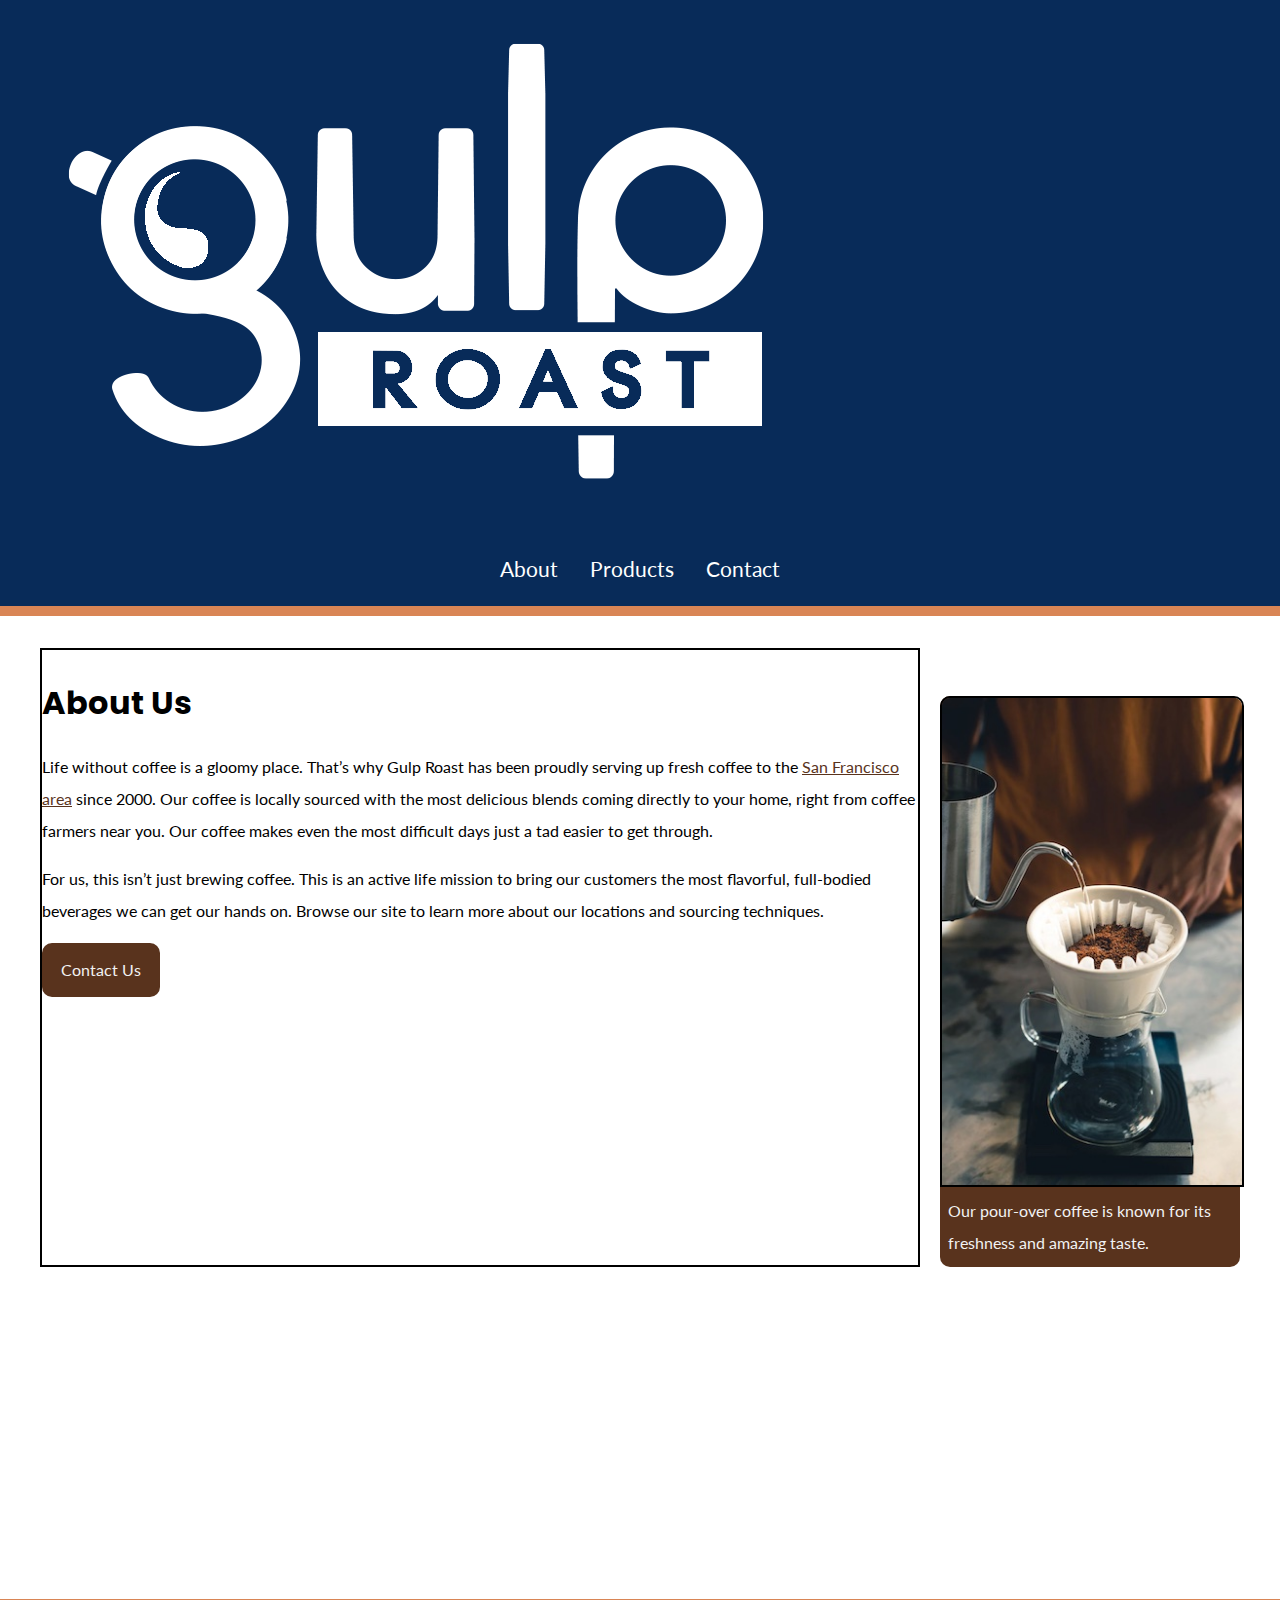
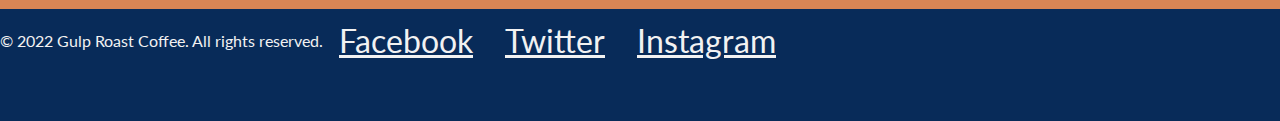
<file: index.html>
<!DOCTYPE html>
<html lang="en">
<head>
    <meta charset="UTF-8">
    <meta http-equiv="X-UA-Compatible" content="IE=edge">
    <meta name="viewport" content="width=device-width, initial-scale=1.0">
    <title>Gulp Roast Coffee</title>
    <link rel="preconnect" href="https://fonts.googleapis.com">
    <link rel="preconnect" href="https://fonts.gstatic.com" crossorigin>
    <link href="https://fonts.googleapis.com/css2?family=Lato&family=Poppins:wght@700&display=swap" rel="stylesheet">
    <link rel="stylesheet" href="style.css">
    <link href="M18-DESIGN-CHALLENGE">
</head>
<body>
    <header>
        <nav>
          <ul>
            <li class="logo"><a href="index.html"><img src="media/images/gulp-logo-light.png" alt="Gulp Roast. Click for home." /></a></li>
            <li><a href="index.html"><span aria-hidden="true" class="fa-solid fa-mug-saucer"></span> About</a></li>
            <li><a href="products.html"><span aria-hidden="true" class="fa-solid fa-fire-flame-curved"></span> Products</a></li>
            <li><a href="contactus.html"><span aria-hidden="true" class="fa-solid fa-phone"></span> Contact</a></li>
          </ul>
        </nav>
      </header>
      <div class="main-bkgd">
        <section class="main">
          <article>
            <h1>About Us</h1>
            <p>Life without coffee is a gloomy place. That’s why Gulp Roast has been proudly serving up fresh coffee to the <a href="https://goo.gl/maps/3rAyszfwSDx8Si2Y9" target="_blank">San Francisco area</a> since 2000. Our coffee is locally sourced with the most delicious blends coming directly to your home, right from coffee farmers near you. Our coffee makes even the most difficult days just a tad easier to get through.</p>
      
            <p>For us, this isn’t just brewing coffee. This is an active life mission to bring our customers the most flavorful, full-bodied beverages we can get our hands on. Browse our site to learn more about our locations and sourcing techniques.</p>
      
            <a class="button" href="contactus.html">Contact Us</a>
          </article>
          
          <figure>
            <picture>
              <source srcset="media/images/gulp-pouring-coffee-vertical.jpg"
                      media="(min-width: 500px)"
                      srcset="media/images/gulp-pouring-coffee-horizontal.jpg"
                      media="(min-width: 900px)">
                      <img src="media/images/gulp-pouring-coffee-horizontal-sm.jpg" alt="making pour-over coffee at a coffee shop" />
              </picture>
            <figcaption>Our pour-over coffee is known for its freshness and amazing taste.</figcaption>
          </figure>
        </section>
      </div>
      <footer>
        <p>&copy; 2022 Gulp Roast Coffee. All rights reserved.</p>
        <ul>
          <li>
            <a href="https://facebook.com" target="_blank">
              <span aria-hidden="true" class="fa-brands fa-facebook-square"></span>
              <span class="sr-only">Facebook</span>
            </a>
          </li>
          <li>
            <a href="https://twitter.com" target="_blank">
              <span aria-hidden="true" class="fa-brands fa-twitter-square"></span>
              <span class="sr-only">Twitter</span>
            </a>
          </li>
          <li>
            <a href="https://instagram.com" target="_blank">
              <span aria-hidden="true" class="fa-brands fa-instagram-square"></span>
              <span class="sr-only">Instagram</span>
            </a>
          </li>
        </ul>
      </footer>   
</body>
</html>
</file>
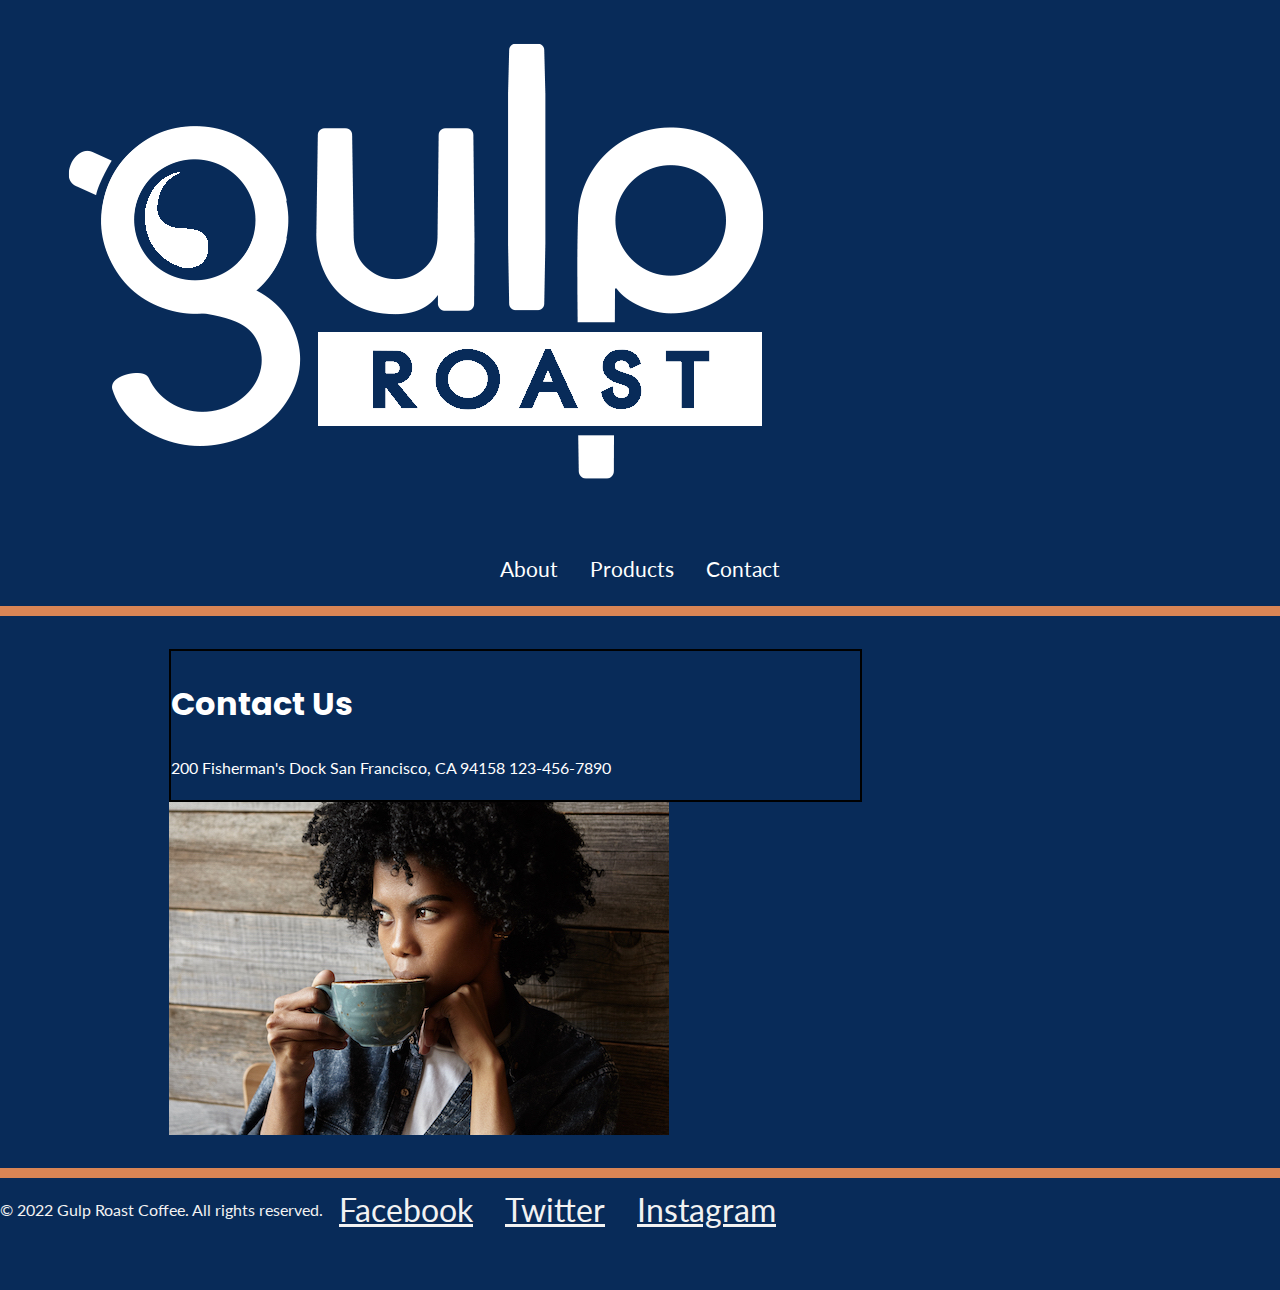
<file: contactus.html>
<!DOCTYPE html>
<html lang="en">
<head>
    <meta charset="UTF-8">
    <meta http-equiv="X-UA-Compatible" content="IE=edge">
    <meta name="viewport" content="width=device-width, initial-scale=1.0">
    <title>Contact Us</title>
    <link rel="preconnect" href="https://fonts.googleapis.com">
    <link rel="preconnect" href="https://fonts.gstatic.com" crossorigin>
    <link href="https://fonts.googleapis.com/css2?family=Lato&family=Poppins:wght@700&display=swap" rel="stylesheet">
    <link rel="stylesheet" href="style.css">
    <link href="M18-DESIGN-CHALLENGE">
</head>
<body>
    <header>
        <nav>
          <ul>
            <li class="logo"><a href="index.html"><img src="media/images/gulp-logo-light.png" alt="Gulp Roast. Click for home." /></a></li>
            <li><a href="index.html"><span aria-hidden="true" class="fa-solid fa-mug-saucer"></span> About</a></li>
            <li><a href="products.html"><span aria-hidden="true" class="fa-solid fa-fire-flame-curved"></span> Products</a></li>
            <li><a href="contactus.html"><span aria-hidden="true" class="fa-solid fa-phone"></span> Contact</a></li>
          </ul>
        </nav>
      </header>
      <div class="contactus">
        <section class="main">
          <article>
            <h1>Contact Us</h1>
            <p> 200 Fisherman's Dock
                San Francisco, CA 94158
                123-456-7890
                </p>
          </article>
          
            <img src="media/images/gulp-drinking-coffee.jpg">
        </section>
      </div>
      <footer>
        <p>&copy; 2022 Gulp Roast Coffee. All rights reserved.</p>
        <ul>
          <li>
            <a href="https://facebook.com" target="_blank">
              <span aria-hidden="true" class="fa-brands fa-facebook-square"></span>
              <span class="sr-only">Facebook</span>
            </a>
          </li>
          <li>
            <a href="https://twitter.com" target="_blank">
              <span aria-hidden="true" class="fa-brands fa-twitter-square"></span>
              <span class="sr-only">Twitter</span>
            </a>
          </li>
          <li>
            <a href="https://instagram.com" target="_blank">
              <span aria-hidden="true" class="fa-brands fa-instagram-square"></span>
              <span class="sr-only">Instagram</span>
            </a>
          </li>
        </ul>
      </footer> 
    
</body>
</html>
</file>
<file: style.css>
body {
    background-color: #082B59;
    margin: 0;
    padding: 0;
    font-family: 'Lato', sans-serif;
    line-height: 2;
  }
  h1, h2, h3 {
    font-family: 'Poppins', sans-serif;
  }
  h1 {
    font-size: 2rem;
    margin-bottom: 0;
  }
  /* make images flexible */
  img {
    max-width: 100%;
    display: flex;
  }
  a {
    color: #59331d;
  }
  a:hover {
    text-decoration: none;
  }
  header {
    border-bottom: 10px solid #d98555;
  }
  /* navbar styling */
  nav ul {
    padding: 0;
    margin: 0;
    list-style-type: none;
    display: flex;
    flex-flow: row wrap;
    justify-content: center;
  }
  nav li {
    margin: 0 1rem 1rem 1rem;
    font-size: 1.3rem;
  }
  nav{
    border: 2px solid black;
  }
  /* max width on the image in pixels */
  nav .logo img {
    max-width: 100%;
  }
  /* flex basis on the image container, li */
  nav .logo {
    flex-basis: 100%;
    text-align: center;
  }
  nav a {
    color: white;
    text-decoration: none;
    display: block;
  }
  nav a:hover {
    color: #d98555;
  }
  /* establishes a white background */
  .main-bkgd {
    background: #ffffff url(https://assets.codepen.io/6306176/gulp-bean-bkgd.jpg) repeat-x bottom;
    padding-bottom: 300px;
  }
  /* sits inside of the white background, centered */
  .main {
    max-width: 1200px;
    margin: 0 auto;
    padding: 2rem;
    display: flex;
    flex-flow: row wrap;
    justify-content: space-between;
  }
  article {
    flex-basis: 73%;
    border: 2px solid black;
  }
  figure {
    margin: 3rem 0 0 0;
    flex-basis: 25%;
    background-color: #59331d;
    border-radius: 10px;
  }
  figure img {
    border-top-left-radius: 10px;
    border-top-right-radius: 10px;
    border: 2px solid black;
  }
  figcaption {
    color: #f2f2f2;
    padding: 0.5rem;
  }
  .button {
    display: inline-block;
    background-color: #59331D;
    border-radius: 10px;
    padding: 0.5rem 1rem;
    margin: 0;
    color: #f2f2f2;
    text-decoration: none;
    border: 3px solid #59331d;
  }
  .button:hover {
    background-color: #f2f2f2;
    color: #59331d;
  }
  footer {
    color: #f2f2f2;
    text-align: center;
    border-top: 10px solid #d98555;
  }
  footer ul {
    list-style-type: none;
    padding: 0;
    margin: 0;
    display: flex;
    flex-flow: row wrap;
    justify-content: center;
  }
  footer a {
    color: #f2f2f2;
    font-size: 2rem;
    display: block;
    margin: 0 1rem 3rem 1rem;
  }

  @media (min-width: 500px){
    main-bkgd{
      display:flex;
      margin: auto;
      flex-flow: row wrap;
    }

    nav{
      border: 0px;

    }

    picture{
      display:flex;
      width: 100%;
    }

    footer{
      display:inline-flex;
      width: 100%;

    }
  }

  .coffeeproducts {
    display:inline-block;
    justify-content:space-between;
    color: white;

  }

  .contactus{
    display:flex;
    justify-content:space-between;
    width:100%;
    margin:1px;
    color: white;


  }
</file>
